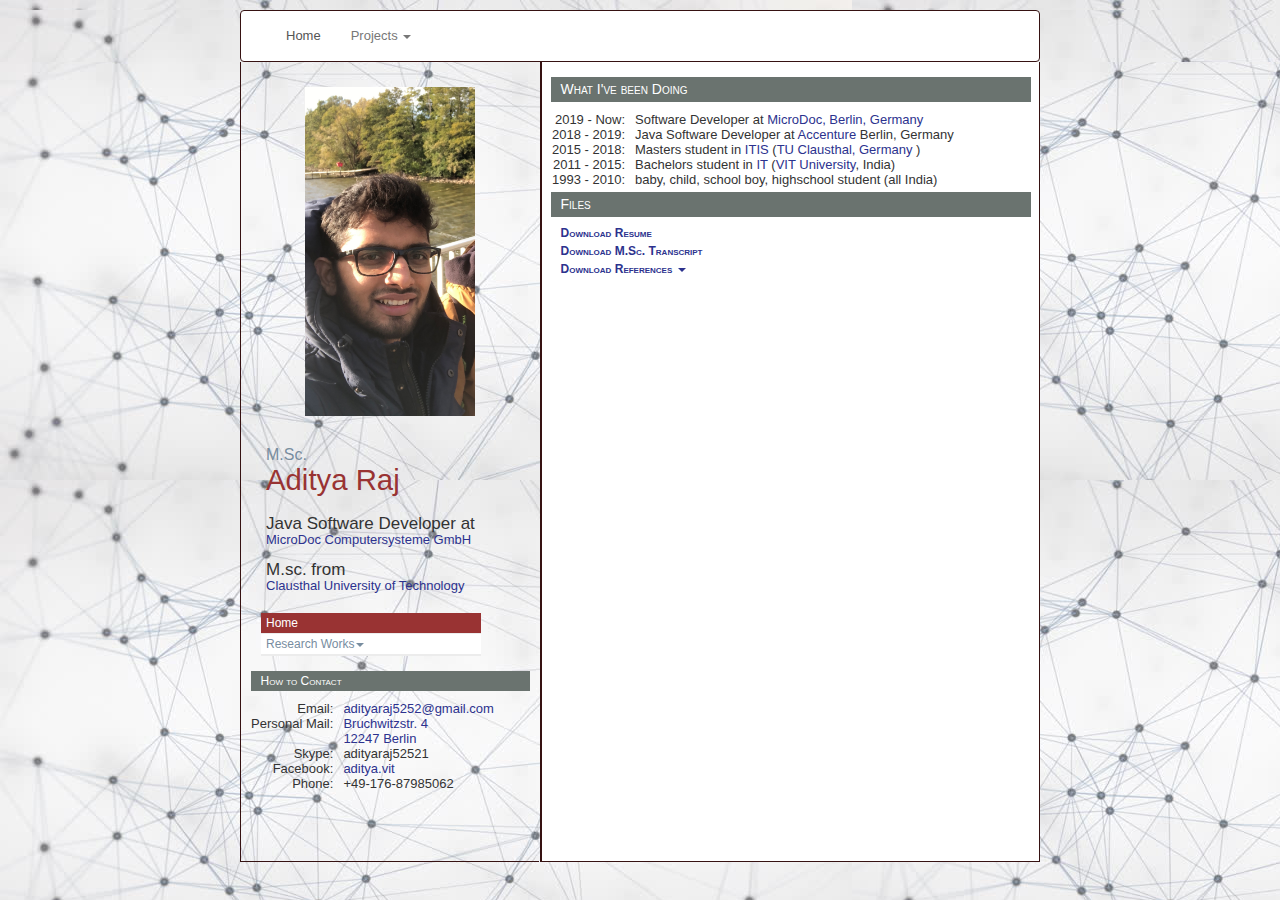
<file: index.html>
<!DOCTYPE html>
<html lang="en">
<head>
    <meta charset="utf-8">
    <meta http-equiv="X-UA-Compatible" content="IE=edge,chrome=1">
    <meta name="description" content="">
    <meta name="viewport" content="width=device-width">
    <title>Home Page Aditya Raj</title>
    <link rel="stylesheet" href="https://maxcdn.bootstrapcdn.com/bootstrap/3.3.7/css/bootstrap.min.css">
    <link rel="stylesheet" href="css/bootstrap/bootstrap.css">
    <link rel="stylesheet" href="css/kiwi.css">
    <script src="https://ajax.googleapis.com/ajax/libs/jquery/1.12.4/jquery.min.js"></script>
    <script src="https://maxcdn.bootstrapcdn.com/bootstrap/3.3.7/js/bootstrap.min.js"></script>

</head>
<body>


<div id="pane">
    <nav class="navbar navbar-default">
        <!-- Brand and toggle get grouped for better mobile display -->
        <div class="navbar-header">
            <button type="button" data-target="#navbarCollapse" data-toggle="collapse" class="navbar-toggle">
                <span class="sr-only">Toggle navigation</span>
                <span class="icon-bar"></span>
                <span class="icon-bar"></span>
                <span class="icon-bar"></span>
            </button>
            <a href="#" class="navbar-brand"></a>
        </div>
        <!-- Collection of nav links, forms, and other content for toggling -->
        <div id="navbarCollapse" class="collapse navbar-collapse">
            <ul class="nav navbar-nav">
                <li class="active"><a href="index.html">Home</a></li>
                <li class="dropdown">
                    <a data-toggle="dropdown" class="dropdown-toggle" href="#">Projects <b class="caret"></b></a>
                    <ul class="dropdown-menu">
                        <li><a href="research_ideas_clap.html">CLAP</a></li>
                        <li><a href="research_ideas_voters.html">VOTERS</a></li>
                        <li><a href="imageclassfication.html">Image Classification</a></li>
                        <li><a href="boids_model.html">Boids Model Scilab</a></li>
                        <li><a href="autonomous_cars.html">Cooperative Driving Maneuvers of Autonomous Cars</a></li>
                    </ul>
                </li>

                <!--<li><a href="#">Profile</a></li>-->
                <!--<li class="dropdown">-->
                <!--<a data-toggle="dropdown" class="dropdown-toggle" href="#">Projects <b class="caret"></b></a>-->
                <!--<ul class="dropdown-menu">-->
                <!--<li><a href="#">CLAP</a></li>-->
                <!--<li><a href="#">Boids</a></li>-->
                <!--<li><a href="#">OSM Model</a></li>-->
                <!--</ul>-->
                <!--</li>-->
            </ul>
            <!--<ul class="nav navbar-nav navbar-right">-->
            <!--<li><a href="#">Login</a></li>-->
            <!--</ul>-->
        </div>
    </nav>
    <div id="slim_pane">
        <div id="who">
            <br/>
            <p class="img_centered"><img src="resources/MyImage.jpg" width="200" alt=""/></p><br/><br/>

            <h2 class="title">M.Sc. </h2>
            <h1 class="name">Aditya Raj</h1><br/>
            <p class="affiliation"><font style="font-size: 17px">Java Software Developer at </font> <br>
                <a href="https://www.microdoc.com/" target="_blank">MicroDoc Computersysteme GmbH</a>
                <br>
                <!--Associated with-->
            </p>
            <!--<ul id= "list_department">-->
                <!--<li><a href="http://www.in.tu-clausthal.de" target="_blank">Department of Informatics</a></li><br>-->
                <!--<li><a href="http://www.iasor.tu-clausthal.de" target="_blank">Institute-->
                    <!--of Applied Stochastics and Operations Research</a></li>-->
            <!--</ul>-->
            <p class="affiliation"><font style="font-size: 17px"> M.sc. from </font><br><a href="http://www.tu-clausthal.de" target="_blank">Clausthal University of Technology</a></p>
        </div><!--who end-->

        <div id="menu">
            <ul>
                <li><a id="current" href="index.html">Home</a></li>

                <li class="dropdown">
                    <a data-toggle="dropdown" class="dropdown-toggle" href="#">Research Works<b class="caret"></b></a>
                    <ul class="dropdown-menu">
                        <li><a href="research_ideas_clap.html">CLAP</a></li>
                        <li><a href="research_ideas_voters.html">VOTERS</a></li>
                    </ul>
                </li>

                <li>
                </li>
            </ul>
        </div><!--menu end-->

        <div class="clearthis"></div><!--clearthis end-->

        <div id="contact">
            <h2 class="section_title">How to Contact</h2>

            <table>
                <tr>
                    <th>Email:</th>
                    <td>
                        <script type="text/javascript">
                            dont_want_spam = (':aditya' + 'raj5252@' + 'gmail.com');
                            subtle = dont_want_spam.substring(1, 30);
                            new_new = ('<a href="mailto' + dont_want_spam + '">' + subtle + '</a>');
                            document.write(new_new)
                        </script>
                    </td>
                </tr>
                <!--<tr>-->
                    <!--<th>Office Mail:</th>-->
                    <!--<td> <a href="https://www.google.de/maps/place/Erzstra%C3%9Fe+1,+38678+Clausthal-Zellerfeld/@51.8060692,10.3349348,17z/data=!3m1!4b1!4m5!3m4!1s0x47a53bee028145c9:0xc8213b8e6a17749e!8m2!3d51.8060659!4d10.3371235"-->
                            <!--target="_blank">-->
                        <!--Erzstrasse 1 Room 311</a><br/>Clausthal-Zellerfeld<br/>D-38678-->
                    <!--</td>-->
                <!--</tr>-->
                <tr>
                    <th>Personal Mail:</th>
                    <td><a href="https://goo.gl/maps/REN6xv8x8JLE1ztu6"
                        target="_blank"> Bruchwitzstr. 4 <br>12247 Berlin<br></a></td>
                </tr>
                <tr>
                    <th>Skype:</th>
                    <td>adityaraj52521
                    </td>
                </tr>
                <tr>
                    <th>Facebook:</th>
                    <td><a href="https://www.facebook.com/aditya.vit" target="_blank">aditya.vit</a>
                    </td>
                </tr>
                <tr>
                    <th>Phone:</th>
                    <td>+49-176-87985062
                    </td>
                </tr>
            </table>
        </div><!--contact end-->

    </div><!--slim_pane end-->
    <div class="wide_pane">

        <!-- ============================================================================================== Right Branch 
        <h2 class="section_title">What I am Interested in</h2>

        <h3 class="subsection_title">Machine Learning</h3>

        <p>Machine Learning, Deep Learning, Multi-variate outlier detection, Neural Networks</p>

        <h3 class="subsection_title">Software Develpment/Simulation Enginnering</h3>

        <p>Object-oriented software development, Java simulations, Scilab simulations, Robotic simulations, Agent based simulations</p>

        <h3 class="subsection_title">Networks</h3>

        <p>Wireless sensor networks</p>


        <p></p>
        ============================================================================================== Right Branch 
        <h2 class="section_title">My researches and projects</h2>

        <h3 class="subsection_title">Graduate Courses</h3>
        <ul class="mylist">
            <li>Simulation Engineering</li>
            <li>XML Databases and the Semantic Web</li>
            <li>Machine Learning</li>
            <li>Neuronale Netze mit statistischem Lernen</li>
            <li>Databases</li>
            <li>Wireless Sensors</li>
            <li>Network Security</li>
            <li>Seminar: Database as a Service</li>
        </ul>

        <h3 class="subsection_title">Undergraduate Courses</h3>
        <ul class="mylist">
            <li>Algorithms and Data Structures</li>
            <li>Database Systems</li>
            <li>Object-oriented programming using C++ and JAVA</li>
        </ul>

         ============================================================================================== Right Branch -->
        <h2 class="section_title">What I've been Doing</h2>
        <!--<h3 class="subsection_title">Academic Positions</h3>-->

        <table>
            <tr>
                <th>2019 - Now:</th>
                <td>Software Developer at <a href="https://www.microdoc.com" target="_blank">MicroDoc, Berlin, Germany</a></td> </a>
                </td>
            </tr>
            <tr>
                <th>2018 - 2019:</th>
                <td>Java Software Developer at <a href="https://www.accenture.com/de-de/new-applied-now" target="_blank">Accenture </a>Berlin, Germany
                </td>
            </tr>
            <tr>
                <th>2015 - 2018:</th>
                <td>Masters student in <a href="http://www.itis-graduateschool.de/" target="_blank">ITIS </a>(<a
                        href="http://www.tu-clausthal.de/" target="_blank">TU Clausthal, Germany</a> )
                </td>
            </tr>
            <tr>
                <th>2011 - 2015:</th>
                <td>Bachelors student in <a href="http://www.vit.ac.in/academics/schools/site">IT </a>(<a
                        href="http://www.vit.ac.in" target="_blank">VIT University</a>, India)
                </td>
            </tr>
            <tr>
                <th>1993 - 2010:</th>
                <td>baby, child, school boy, highschool student (all India)
                </td>
            </tr>
        </table>

        <div class="clearthis"></div><!--clearthis end-->

        <!-- ============================================================================================== Right Branch -->
        <h2 class="section_title">Files</h2>

<!--        <h3 class="subsection_title"><a target="_blank" href="resources/personal_files/AdityaRaj_Modern.pdf"
            download="Aditya Raj.pdf">Download Modern Resume </a></h3> -->


        <h3 class="subsection_title"><a target="_blank" href="resources/personal_files/AdityaRaj-Modern.pdf"
                                        download="AdityaRaj-Modern.pdf">Download Resume</a></h3>    

        <!--<div class="dropdown">-->
            <!--<h3 class="subsection_title" data-toggle="dropdown" style="color: #2c328e">Download Resume-->
                <!--<span class="caret"></span></h3>-->
            <!---->
            <!--<ul class="dropdown-menu">-->
                <!--&lt;!&ndash;<li><a target="_blank" href="#">Master Thesis Reference 1</a></li>&ndash;&gt;-->
                <!--<li><a target="_blank" href="resources/personal_files/CV%20-%20Aditya%20Raj.pdf">One Page CV</a></li>-->
                <!--<li><a target="_blank" href="resources/personal_files/Aditya Raj.pdf">Full CV</a></li>-->
            <!--</ul>-->
        <!--</div>-->


        <!--<h3 class="subsection_title"><a target="_blank" href="resources/personal_files/AdityaRaj.pdf"-->
                                        <!--download="Aditya Raj.pdf">Download Full CV</a></h3>-->

        <div class="clearthis"></div><!--clearthis end-->
        <h3 class="subsection_title"><a target="_blank" href="resources/personal_files/MscTranscript.pdf"
                                        download="Masters Transcript.pdf">Download M.Sc. Transcript</a></h3>

        <div class="clearthis"></div><!--clearthis end-->
        <div class="dropdown">
            <h3 class="subsection_title" data-toggle="dropdown" style="color: #2c328e">Download References
                <span class="caret"></span></h3>
            <ul class="dropdown-menu" id="reference_dropdown">
                <!--<li><a target="_blank" href="#">Master Thesis Reference 1</a></li>-->
                <li><a target="_blank" href="resources/personal_files/references/AccentureRecommendation.pdf">Accenture::Volkswagen</a></li>
                <li><a target="_blank" href="resources/personal_files/references/SalzgitterRecommendations.pdf">M.Sc Thesis::Salzgitter</a></li>
                <li><a target="_blank" href="resources/personal_files/references/MScThesisRecommendation.pdf">M.Sc Thesis::University</a></li>
                <li><a target="_blank" href="resources/personal_files/references/ReferenceDrReinhardt.pdf">Research Project::University</a></li>
                <li><a target="_blank" href="resources/personal_files/references/ReferenceMastersProgramme.pdf">Bachelors Thesis::University</a></li>
                <li><a target="_blank" href="resources/personal_files/references/ReferenceProfMuellerInternship.pdf">Bachelors Internship::University</a></li>
            </ul>
        </div>

        <div class="clearthis"></div><!--clearthis end-->

        <br>
        <br>
        <!--
        <div style="float: right;">
                Visitors Count:
                <img src='https://www.counter12.com/img-awcaxy167bxC9WYD-48.gif' border='0' alt='counter'>
            <script type='text/javascript' src='https://www.counter12.com/ad.js?id=awcaxy167bxC9WYD'></script> 
        </div>-->

    </div><!--wide_pane end-->
</div><!--pane end-->
<!---->

</body>
</html>
</file>
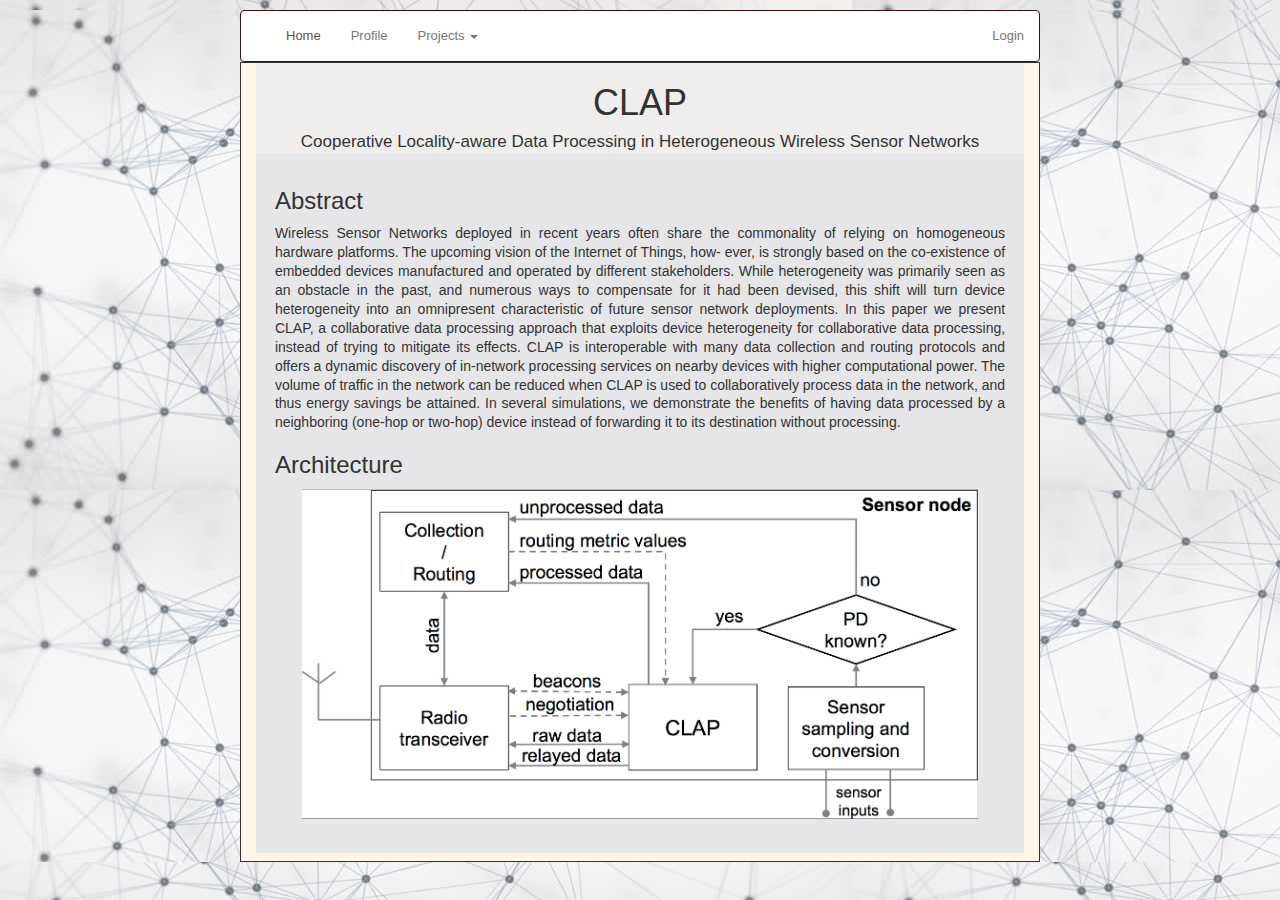
<file: research_ideas_clap.html>
<!DOCTYPE html>
<html lang="en">
<head>
    <meta charset="utf-8">
    <meta http-equiv="X-UA-Compatible" content="IE=edge">
    <meta name="viewport" content="width=device-width, initial-scale=1">
    <title>Home Page Aditya Raj</title>
    <link rel="stylesheet" href="https://maxcdn.bootstrapcdn.com/bootstrap/3.3.7/css/bootstrap.min.css">
    <link rel="stylesheet" href="css/bootstrap/bootstrap.css">
    <link rel="stylesheet" href="css/kiwi.css">
    <script src="https://ajax.googleapis.com/ajax/libs/jquery/1.12.4/jquery.min.js"></script>
    <script src="https://maxcdn.bootstrapcdn.com/bootstrap/3.3.7/js/bootstrap.min.js"></script>

</head>
<body>


<div id="pane">
    <nav class="navbar navbar-default">
        <!-- Brand and toggle get grouped for better mobile display -->
        <div class="navbar-header">
            <button type="button" data-target="#navbarCollapse" data-toggle="collapse" class="navbar-toggle">
                <span class="sr-only">Toggle navigation</span>
                <span class="icon-bar"></span>
                <span class="icon-bar"></span>
                <span class="icon-bar"></span>
            </button>
            <a href="#" class="navbar-brand"></a>
        </div>
        <!-- Collection of nav links, forms, and other content for toggling -->
        <div id="navbarCollapse" class="collapse navbar-collapse">
            <ul class="nav navbar-nav">
                <li class="active"><a href="index.html">Home</a></li>
                <li><a href="#">Profile</a></li>
                <li class="dropdown">
                    <a data-toggle="dropdown" class="dropdown-toggle" href="#">Projects <b class="caret"></b></a>
                    <ul class="dropdown-menu">
                        <li><a href="#">CLAP</a></li>
                        <li><a href="#">Boids</a></li>
                        <li><a href="#">OSM Model</a></li>
                    </ul>
                </li>
            </ul>
            <ul class="nav navbar-nav navbar-right">
                <li><a href="#">Login</a></li>
            </ul>
        </div>
    </nav>
    <div id = "upcoming_publications">
        <div class="container-fluid" >
            <div class="row" id="publication_header">
                <h1>CLAP</h1>
                <h6 style="font-size: 17px">Cooperative Locality-aware Data Processing in
                    Heterogeneous Wireless Sensor Networks</h6>
            </div>
            <div class="row" id="publication_abstract">
                <p>
                    <h3>Abstract</h3>
                    <h5>
                        Wireless Sensor Networks deployed in recent years often share the commonality of relying on homogeneous hardware platforms. The upcoming vision of the Internet of Things, how- ever, is strongly based on the co-existence of embedded devices manufactured and operated by different stakeholders. While heterogeneity was primarily seen as an obstacle in the past, and numerous ways to compensate for it had been devised, this shift will turn device heterogeneity into an omnipresent characteristic of future sensor network deployments. In this paper we present CLAP, a collaborative data processing approach that exploits device heterogeneity for collaborative data processing, instead of trying to mitigate its effects. CLAP is interoperable with many data collection and routing protocols and offers a dynamic discovery of in-network processing services on nearby devices with higher computational power. The volume of traffic in the network can be reduced when CLAP is used to collaboratively process data in the network, and thus energy savings be attained. In several simulations, we demonstrate the benefits of having data processed by a neighboring (one-hop or two-hop) device instead of forwarding it to its destination without processing.
                    </h5>
                <h3>Architecture</h3>
                <div id="image_src">
                    <img src="resources/project_files/clap/clap_architecture.png">
                </div>
                </p>

            </div>
        </div>


        </div>
    </div>
</div><!--pane end-->
<!---->

</body>
</html>
</file>
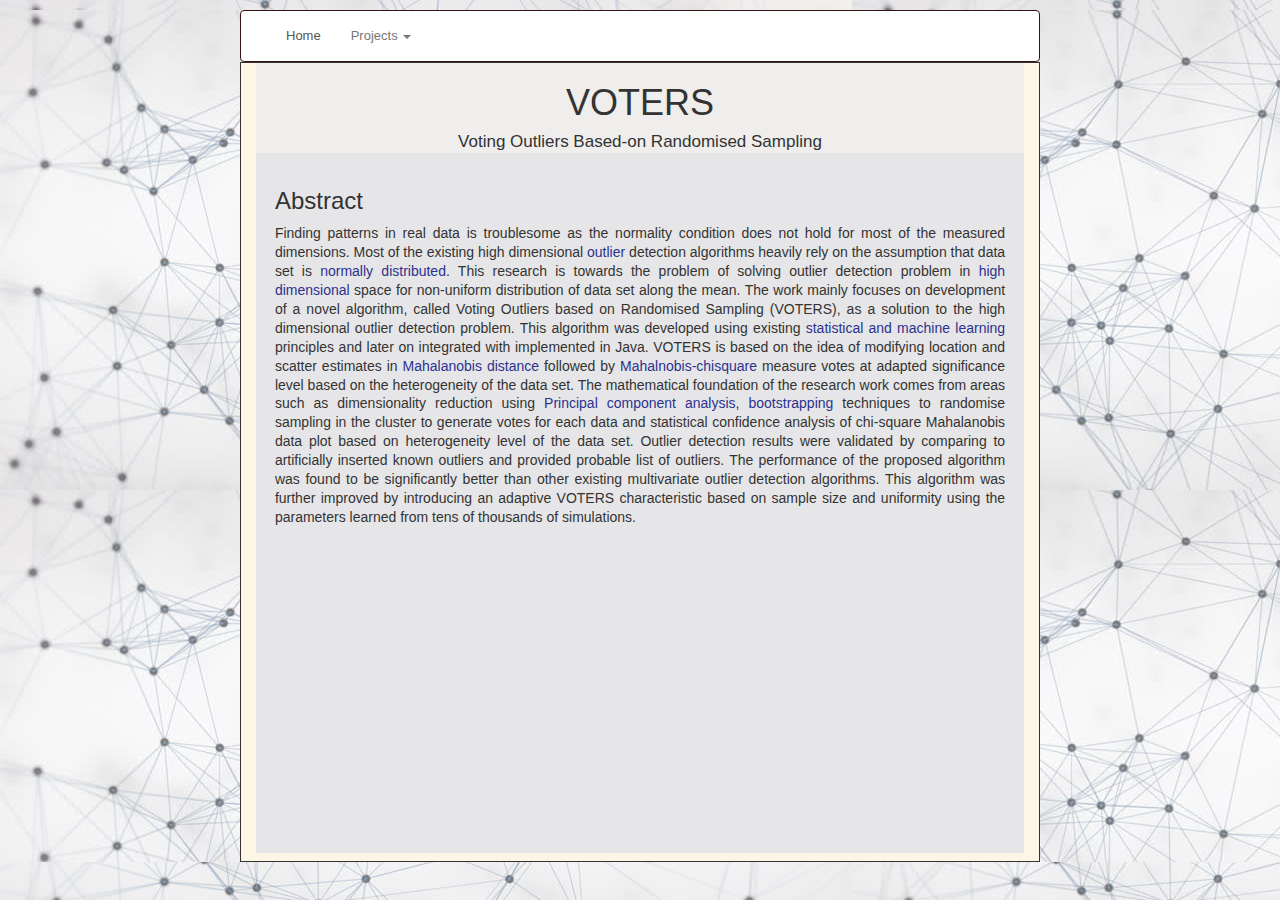
<file: research_ideas_voters.html>
<!DOCTYPE html>
<html lang="en">
<head>
    <meta charset="utf-8">
    <meta http-equiv="X-UA-Compatible" content="IE=edge">
    <meta name="viewport" content="width=device-width, initial-scale=1">
    <title>Home Page Aditya Raj</title>
    <link rel="stylesheet" href="https://maxcdn.bootstrapcdn.com/bootstrap/3.3.7/css/bootstrap.min.css">
    <link rel="stylesheet" href="css/bootstrap/bootstrap.css">
    <link rel="stylesheet" href="css/kiwi.css">
    <script src="https://ajax.googleapis.com/ajax/libs/jquery/1.12.4/jquery.min.js"></script>
    <script src="https://maxcdn.bootstrapcdn.com/bootstrap/3.3.7/js/bootstrap.min.js"></script>

</head>
<body>


<div id="pane">
    <nav class="navbar navbar-default">
        <!-- Brand and toggle get grouped for better mobile display -->
        <div class="navbar-header">
            <button type="button" data-target="#navbarCollapse" data-toggle="collapse" class="navbar-toggle">
                <span class="sr-only">Toggle navigation</span>
                <span class="icon-bar"></span>
                <span class="icon-bar"></span>
                <span class="icon-bar"></span>
            </button>
            <a href="#" class="navbar-brand"></a>
        </div>
        <!-- Collection of nav links, forms, and other content for toggling -->
        <div id="navbarCollapse" class="collapse navbar-collapse">
            <ul class="nav navbar-nav">
                <li class="active"><a href="index.html">Home</a></li>
                <li class="dropdown">
                    <a data-toggle="dropdown" class="dropdown-toggle" href="#">Projects <b class="caret"></b></a>
                    <ul class="dropdown-menu">
                        <li><a href="research_ideas_clap.html">CLAP</a></li>
                        <li><a href="research_ideas_voters.html">VOTERS</a></li>
                        <li><a href="imageclassfication.html">Image Classification</a></li>
                        <li><a href="boids_model.html">Boids Model Scilab</a></li>
                    </ul>
                </li>

                <!--<li><a href="#">Profile</a></li>-->
                <!--<li class="dropdown">-->
                <!--<a data-toggle="dropdown" class="dropdown-toggle" href="#">Projects <b class="caret"></b></a>-->
                <!--<ul class="dropdown-menu">-->
                <!--<li><a href="#">CLAP</a></li>-->
                <!--<li><a href="#">Boids</a></li>-->
                <!--<li><a href="#">OSM Model</a></li>-->
                <!--</ul>-->
                <!--</li>-->
            </ul>
            <!--<ul class="nav navbar-nav navbar-right">-->
            <!--<li><a href="#">Login</a></li>-->
            <!--</ul>-->
        </div>
    </nav>
    <div id = "upcoming_publications">
        <div class="container-fluid" >
            <div class="row" id="publication_header">
                <h1>VOTERS</h1>
                <h6 style="font-size: 17px">Voting Outliers Based-on Randomised Sampling</h6>
            </div>
            <div class="row" id="publication_abstract">
                <p>
                    <h3>Abstract</h3>
                    <h5>
                        Finding patterns in real data is troublesome as the normality condition does not hold for most of the measured dimensions. Most of the existing high dimensional <a href="https://en.wikipedia.org/wiki/Outlier">outlier </a>detection algorithms
                        heavily rely on the assumption that data set is <a href="https://en.wikipedia.org/wiki/Normal_distribution">normally distributed</a>. This research is towards the problem of solving outlier detection problem in <a href="https://en.wikipedia.org/wiki/Clustering_high-dimensional_data">high dimensional</a> space for
                        non-uniform distribution of data set along the mean.
                        The work mainly focuses on development of a novel algorithm, called Voting Outliers based on Randomised Sampling (VOTERS), as a solution to the high dimensional outlier detection problem. This algorithm
                        was developed using existing <a href="https://books.google.co.in/books?hl=en&lr=&id=0KuIJTAznLUC&oi=fnd&pg=PP1&dq=Statistical+and+Machine%E2%80%91Learning+Data+Mining&ots=khTNpiV6rV&sig=mIppMj-UAfcbj6JEt5GDzge0pI8">statistical and machine learning </a>principles and later on integrated with implemented in Java.
                        VOTERS is based on the idea of modifying location and scatter estimates in <a href="https://en.wikipedia.org/wiki/Mahalanobis_distance">Mahalanobis distance </a>followed by <a href="https://en.wikipedia.org/wiki/Chi-squared_distribution">Mahalnobis-chisquare </a>measure votes at adapted significance level based on the heterogeneity of the data set.
                        The mathematical foundation of the research work comes from areas such as dimensionality reduction using <a href="https://en.wikipedia.org/wiki/Principal_component_analysis">Principal component analysis</a>, <a href="https://en.wikipedia.org/wiki/Bootstrapping_(statistics)">bootstrapping </a> techniques to randomise sampling in the cluster to generate votes for each data
                        and statistical confidence analysis of chi-square Mahalanobis data plot based on heterogeneity level of the data set.

                        Outlier detection results were validated by comparing to artificially inserted known outliers and provided probable list of outliers. The performance of the proposed algorithm was found to be significantly better than other
                        existing multivariate outlier detection algorithms. This algorithm was further improved by introducing an adaptive VOTERS characteristic based on sample size and uniformity using the parameters learned from tens of thousands
                        of simulations.
                    </h5>
                <!--<h3>Architecture</h3>-->

                <!--&lt;!&ndash;<div id="image_src">&ndash;&gt;-->
                    <!--<div class="container">-->
                        <!--<div class="row">-->
                            <!--<div class="col-6">-->
                                <!--<img src="resources/project_files/voters/Voters.png" width="750px" height="100px">-->
                            <!--</div>-->
                        <!--</div>-->
                <!--</div>-->
                </p>

            </div>
        </div>


        </div>
    </div>
</div><!--pane end-->
<!---->

</body>
</html>
</file>
<file: css/kiwi.css>
html, body {
    margin: 0;
    padding: 0;
    cursor: default;
    /*background: #ffffff; !* white *!*/
    background-image: url("../resources/background.jpg");
    font: 13px Verdana, Arial, Helvetica, sans-serif;
}

#list_department{
    font-size: 12px;
}

/*#aussen, #aussen-wide {*/
    /*position: relative;*/
    /*margin: auto;*/
    /*width: 980px;*/
/*}*/

/*#innen {*/
    /*position: relative;*/
    /*width: 980px;*/
    /*background-color: white;*/
    /*font: 82% Verdana, Lucida, sans-serif;*/
    /*-webkit-box-shadow: 0px 1px 8px rgba(0, 0, 0, 0.5);*/
    /*-moz-box-shadow: 0px 1px 8px rgba(0, 0, 0, 0.5);*/
    /*box-shadow: 0px 1px 8px rgba(0, 0, 0, 0.5);*/
    /*z-index: 6;*/
/*}*/

.affiliation {
    text-align: -webkit-left;
}

th {
    padding: 0px 10px;
    vertical-align: top;
    text-align: right;
    white-space:nowrap;
    font-weight: 400;
    /* background: #eeee00; */
}
a {
    color: #2c328e; /* grey */
    text-decoration: none;
}
a:hover {
    color: #788d9f; /* grey */
    text-decoration: underline;
}
p {
    margin: 0px;
    padding: 5px 25px 10px;
    line-height: 15px;
    font-weight: normal;
    text-align: justify;
}
ul {
    margin: 10px;
}
img {
    padding: 0px 15px;
    border-width: 0;
}
.img_centered {
    margin: 0;
    padding: 0;
    color: #993333; /*blenheimred*/
    text-align: center;
}
.clearthis {
    clear: both;
    float: none;
    color: #ffffff; /* white */
    font-size: 1px;
}
#pane {
    width: 800px;
    padding: 0;
    margin: 10px auto;
}
.wide_pane {
    float: right;
    width: 500px;
    margin: 0px;
    padding: 10px 0px;
    background: #ffffff; /* white */
    border-left: 2px solid #361212;
    height: 800px;
    border-right: 1px solid #361212;
    border-bottom: 1px solid #361212
}
#slim_pane {
    float: left;
    width: 299px;
    height: 800px;
    margin: 0px;
    padding: 10px 0px;
    border-left: 1px solid #361212;
    border-bottom: 1px solid #361212
}
.section_title {
    margin: 5px auto 10px;
    padding: 0px 10px;
    background: #6a736f;
    color: #ffffff; /* white */
    font-variant: small-caps;
    font-weight: normal;
}
.wide_pane .section_title {
    width: 480px;
    line-height: 25px;
    font-size: 14px;
}
#slim_pane .section_title {
    width: 279px;
    line-height: 20px;
    font-size: 12px;
}
.wide_pane .subsection_title {
    width: 480px;
    margin: 5px auto;
    padding: 0px 10px;
    color: #993333; /*blenheimred*/
    font-size: 12px;
    font-variant: small-caps;
    font-weight: bold;
}
#who h1 {
    display: block;
    margin: 0;
    padding: 0px 25px;
    color: #993333;
    font-size: 22pt;
    font-weight: normal;
}
#who h2 {
    display: block;
    margin: 0;
    padding: 0px 25px;
    color: #788D9F; /* grey */
    font-size: 12pt;
    font-weight: normal;
}
#menu {
    float: left;
    padding: 10px 20px;
}
#menu ul {
    margin: 0;
    padding: 0;
    line-height: 20px;
}
#menu li {
    list-style: none;
    margin: 0;
    border-bottom: 1px solid #ececec; /* lightgrey */
}
#menu a {
    display: block;
    width: 220px;
    padding: 0px 5px;
    background: #ffffff; /* white */
    color: #788D9F; /* grey */
    font-size: 9pt;
    text-decoration: none;
}
#menu a:hover {
    background: #c3d3e2;
    color: #ffffff; /* white */
}
#menu ul a#current {
    background: #993333; /* blenheimred */
    color: #ffffff; /* white */
}
.link a {
    background: transparent url(img/link.gif) right no-repeat;
    padding-right: 13px;
    color: #C9CA6D;
    text-decoration: none;
}
.link a:hover {
    background: transparent url(img/link.gif) right no-repeat;
    padding-right: 13px;
    color: #757678;
    text-decoration: underline;
}

.navbar-default {
    background-color: #fff;
    border-color: #361212;
    margin: 0px;
}

.navbar-default .navbar-nav > .active > a, .navbar-default .navbar-nav > .active > a:hover, .navbar-default .navbar-nav > .active > a:focus {
    color: #555;
    background-color: #ffffff;
}

#upcoming_publications{
    background-color: oldlace;
    border-color: #361212;
    border: 1px solid;
    height: 800px;
}

#publication_header{
    background-color: #efeeec;
    height: 90px;
    width: 100%;
    text-align: center;
    margin-left: 0cm;
}
#publication_abstract{
    background-color: #e6e6e8;
    height: 700px;
    width: 100%;
    margin-left: 0cm;
    text-align:justify
}

#publication_abstract h3{
    margin-left: 0.5cm;
}

#publication_abstract h5{
    margin-left: 0.5cm;
    margin-right: 0.5cm;
    font-family: Verdana, Geneva, sans-serif;
    line-height: 0.5cm;
}

#publication_abstract img{
    height: 330px;
    text-align: center;
}

#image_src{
    text-align: center;
}

.dropdown-menu > li > a {
    color: #af1c1c;
}

#reference_dropdown {
    font-size: small;
}
</file>
